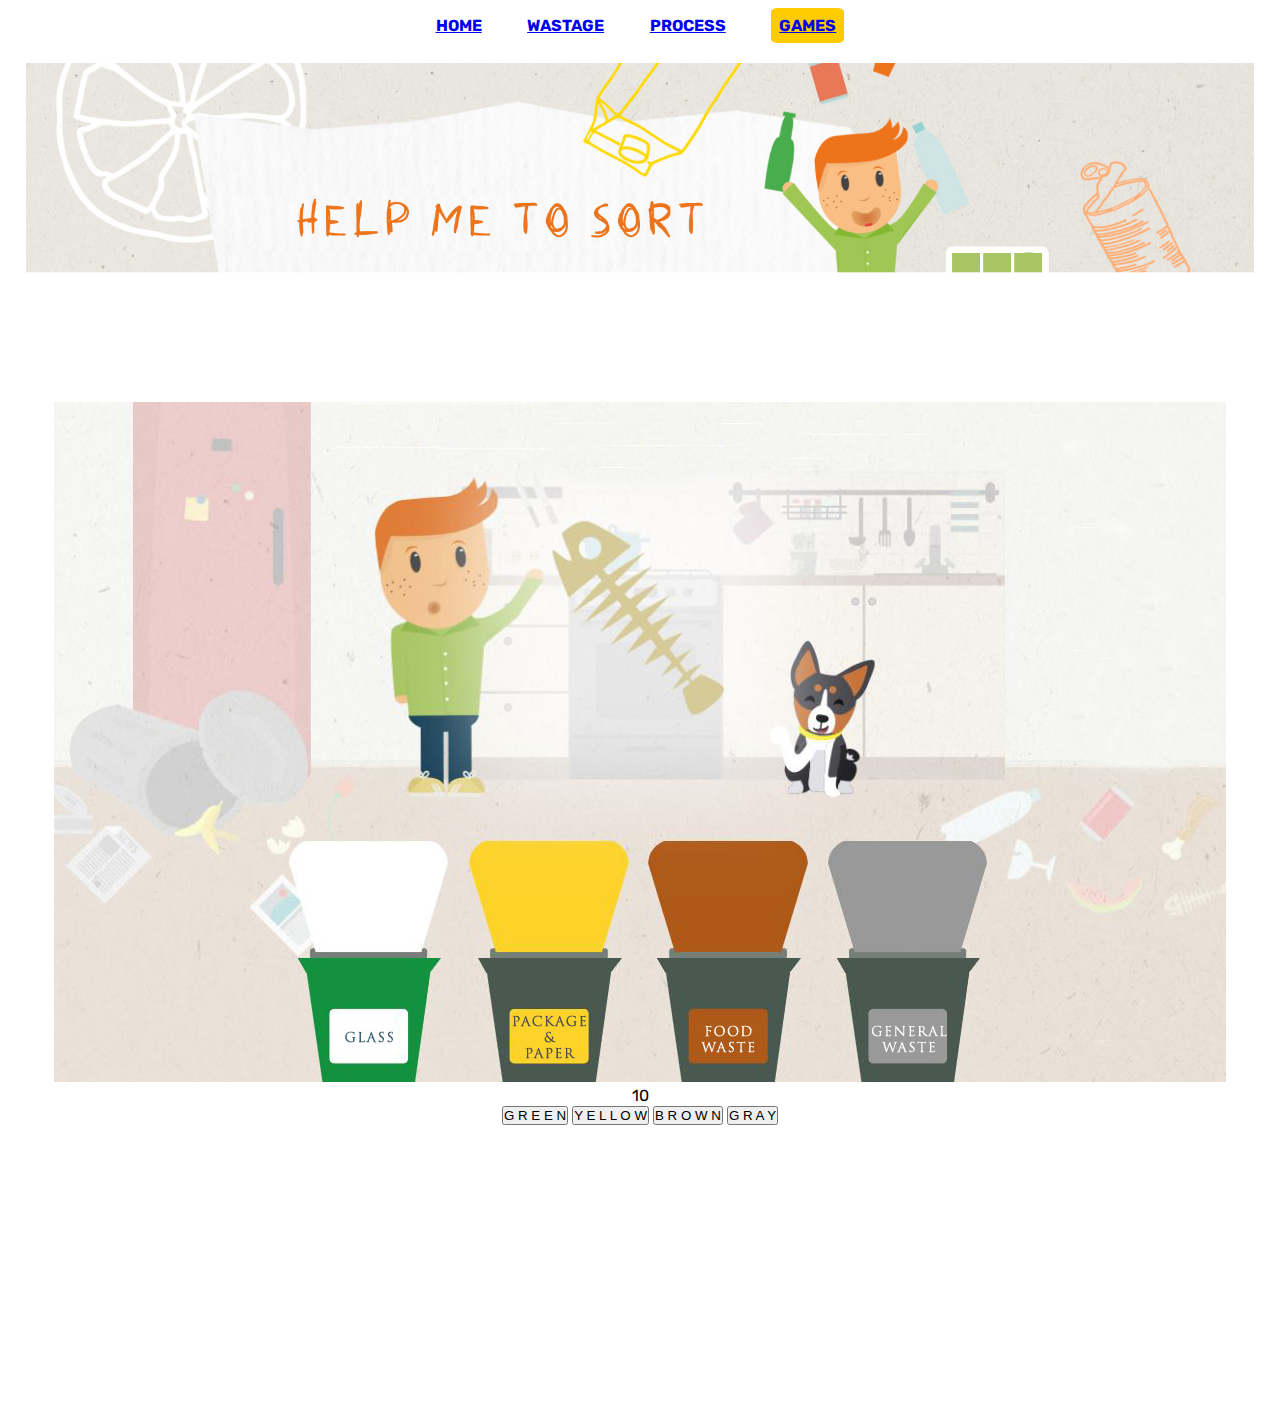
<file: games.html>
<!DOCTYPE html>
<html>
<head>
    <!DOCTYPE html>
    <html lang="en">
    <head>
        <meta charset="UTF-8">
        <meta http-equiv="X-UA-Compatible" content="IE=edge">
        <meta name="viewport" content="width=device-width, initial-scale=1.0">
        <title>M Y     G R E E N     E A R T H</title>
        <link rel="stylesheet"   href="style.css">
    </head>
    <body>
        <!-- nav>(div>img)+(div>img+P) -->
        
        <nav class="barnav">
            <ul id="containernav">
                <ul><a href="index.html"><b>HOME</b></a></ul>
                <ul><a href="wastage.html"><b>WASTAGE</b></a></ul>
                <ul><a href="process.html"><b>PROCESS</b></a></ul>
                <ul id="button"><a href="games.html"><b>GAMES</b></a></ul>
    
            </ul>
        </nav>
            
        <header>
            <div class="flex header-text">
                <img src="Game_bar.jpg" alt=""> 
            </div>
        </header>
<br><br><br><br><br><br><br><br>
<img src="pou_brown1.JPG" id = "mainImage">
<div id="timer" class="flex-centered"></div>
<script src="./games.js"></script>

<div id="mainImage" class="flex-centered2"></div>
<div id="buttons" class="flex-centered1">
    <img id="GREEN">
    <img id="YELLOW">
    <img id="BROWN">
    <img id="GRAY">
</div>

<button onclick="Greentrash()"> G R E E N </button>
<button onclick="Yellowtrash()"> Y E L L O W </button>
<button onclick="Browntrash()"> B R O W N </button>
<button onclick="Graytrash()"> G R A Y </button>


<footer class="flex space-between">
       
    <div class="flex" id="details">
        <h3>Mervyn</h3>
        <p>ProGrad Junior</p>
        <p>Sixème-B, INSTITUTE DE SACRE COEUR </p>
        <p>mervyn.mouttappa@gmail.com</p>
    </div>
</footer>

</body>
</html>
</file>
<file: style.css>
@import url('https://fonts.googleapis.com/css2?family=Playfair+Display:wght@400;600&family=Rubik:wght@400;600&display=swap');
* {
    margin: 0;
    padding: 0;
}
body {
    font-family: 'Rubik', sans-serif;
}

.Books {
    max-width: 100%;
}

.waste {
    max-width: 100%;
}

#containernav{
    display: flex;
    flex-direction: row;
    justify-content: space-evenly;
    align-items: center;
    width: 500px;
}

.barnav{
display: flex;
justify-content: center;
height: 50px;
align-items: center;
background-color: white;
}

#button{
    background-color: #fc0;
    padding: 8px;
    border-radius: 10%;
}





#buttons{
    display: flex;
    flex-direction: column;
    justify-content:space-evenly;
    border-radius: 10%;
    width: 500px;
}

.flex-centered2 {
display: flex;
flex-direction: row ;
justify-content: space-evenly;
align-items: center;
 }










.flex {
    display: flex;
}

.section-container {
    
    flex-direction: column;
    padding: 15%;
    
}

.section-container2 {
    flex-direction: column;
    padding: 2%;
    
}


.space-between {
    justify-content: space-between;
    align-items: center;
}

.space-evenly{
    justify-content: space-evenly;
}

nav{
    height: 50px;
    width: 100%;
}

nav>div{
    padding: 0% 5%;
}

nav img{
    height: 30px;
}


header{
    height: 100%;
    width: 100%;
    background-size: 100% 100%;
    color:white;
}
.header-text{
    flex-direction: column;
    max-height: 100%;
    max-width: 100%;
    padding: 1% 2%;
}

header h1{
    font-size: 7vh;
}
header h5{
    font-size: 23px;
    margin-top: 20px;
}

.section{
    margin: 20% 0%;
}

.section2{
    margin: 10% 10%;
}


.button{
    cursor: pointer;
    background-color: #6095ff;
    color: white;
    padding: 7px;
    border-radius: 4px;
}


footer{
    height: 300px;
    background-image: url(http://i1.faceprep.in/prograd-junior/footer-bg.png);
    background-size: 100% 100%;
    color: white;
    padding: 0% 5%;
}

footer img{
    height: 150px;
    width: 150px;
    border-radius: 50%;
}

#details{
    flex-direction: column;
    text-align: right;
}

h1,
h2{
    font-family: 'Playfair Display', serif;
    font-weight: bold;
}

h4{
    color: gray;
    font-weight: lighter;
}

h6{
    font-size: 17px;
}


h2{
    margin-bottom: 10px;
}

.container{
    flex-wrap: wrap;
}

@media only screen and (max-width:6000px){
    header{
        height: 200px;
        font-size: 15px;
        text-align: start;
    }
    header h1{
        font-size: 4vh;
    }
    header h5{
        font-size: 15px;
    }
    .header-text{
    padding:0% 60 5% 5%;
    }

    body{
        text-align: center;
    }

}
</file>
